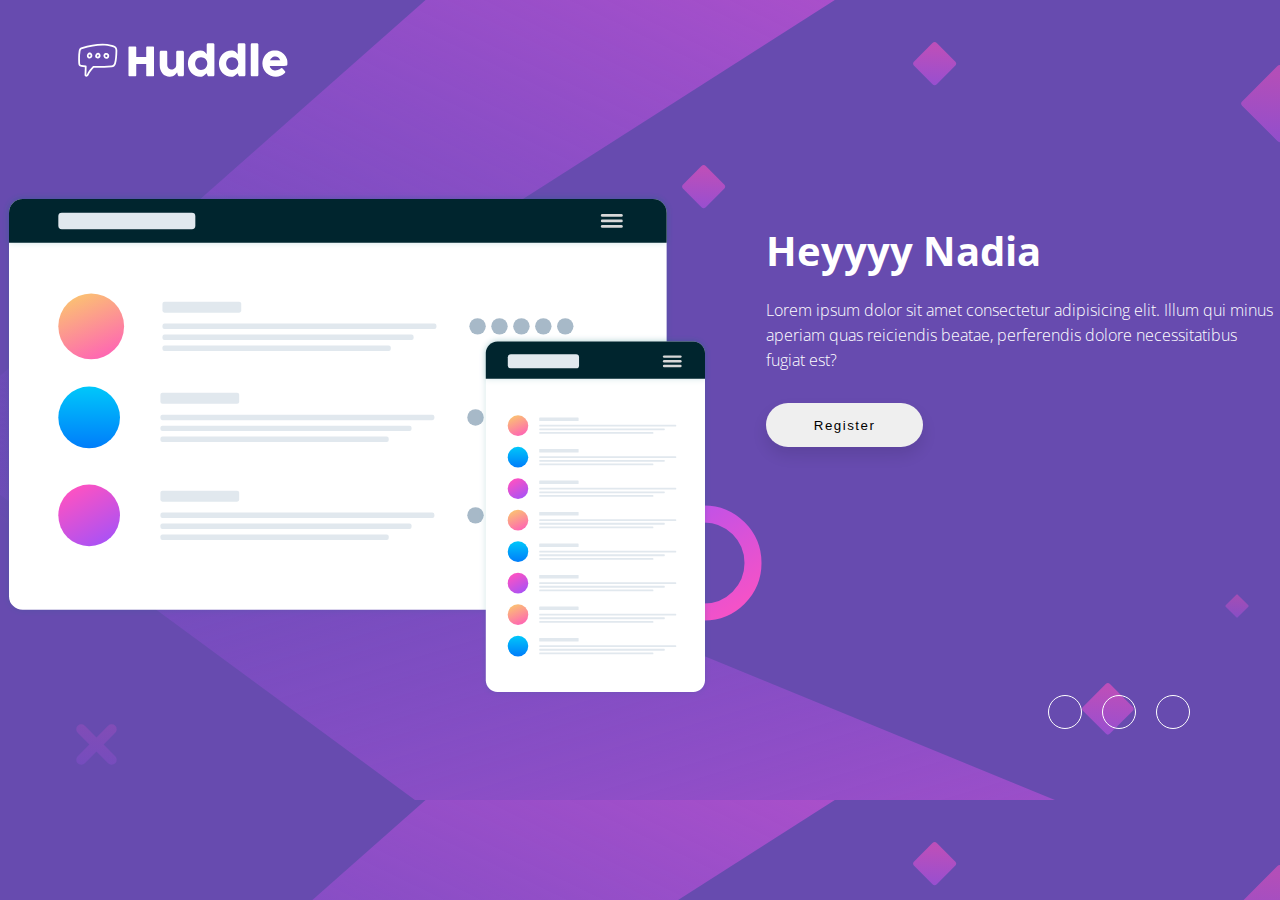
<file: index.html>
<!DOCTYPE html>
<html lang="en">

<head>
  <meta charset="UTF-8">
  <meta name="viewport" content="width=device-width, initial-scale=1.0">
  <!-- displays site properly based on user's device -->

  <link rel="icon" type="image/png" sizes="32x32" href="./images/favicon-32x32.png">
  <link rel="stylesheet" href="./css/style.css">
  <link href="https://fonts.googleapis.com/css?family=Open+Sans|Poppins" rel="stylesheet">
  <link rel="stylesheet" href="https://use.fontawesome.com/releases/v5.8.1/css/all.css"
    integrity="sha384-50oBUHEmvpQ+1lW4y57PTFmhCaXp0ML5d60M1M7uH2+nqUivzIebhndOJK28anvf" crossorigin="anonymous">
  <title>Frontend Mentor | Huddle landing page with single introductory section</title>
</head>

<body>
  <header>
    <img src="./images/logo.svg" alt="logo">
  </header>

  <section>
    <div class="container">
      <img src="./images/illustration-mockups.svg" alt="mockups">
      <div class="content">
        <h1>Heyyyy Nadia</h1>
        <p>
          Lorem ipsum dolor sit amet consectetur adipisicing elit. Illum qui minus aperiam quas reiciendis beatae,
          perferendis dolore necessitatibus fugiat est?
        </p>
        <button>Register</button>
      </div>
    </div>
  </section>

  <footer>
    <i class="fab fa-facebook-f"></i>
    <i class="fab fa-twitter"></i>
    <i class="fab fa-instagram"></i>
  </footer>
</body>

</html>
</file>
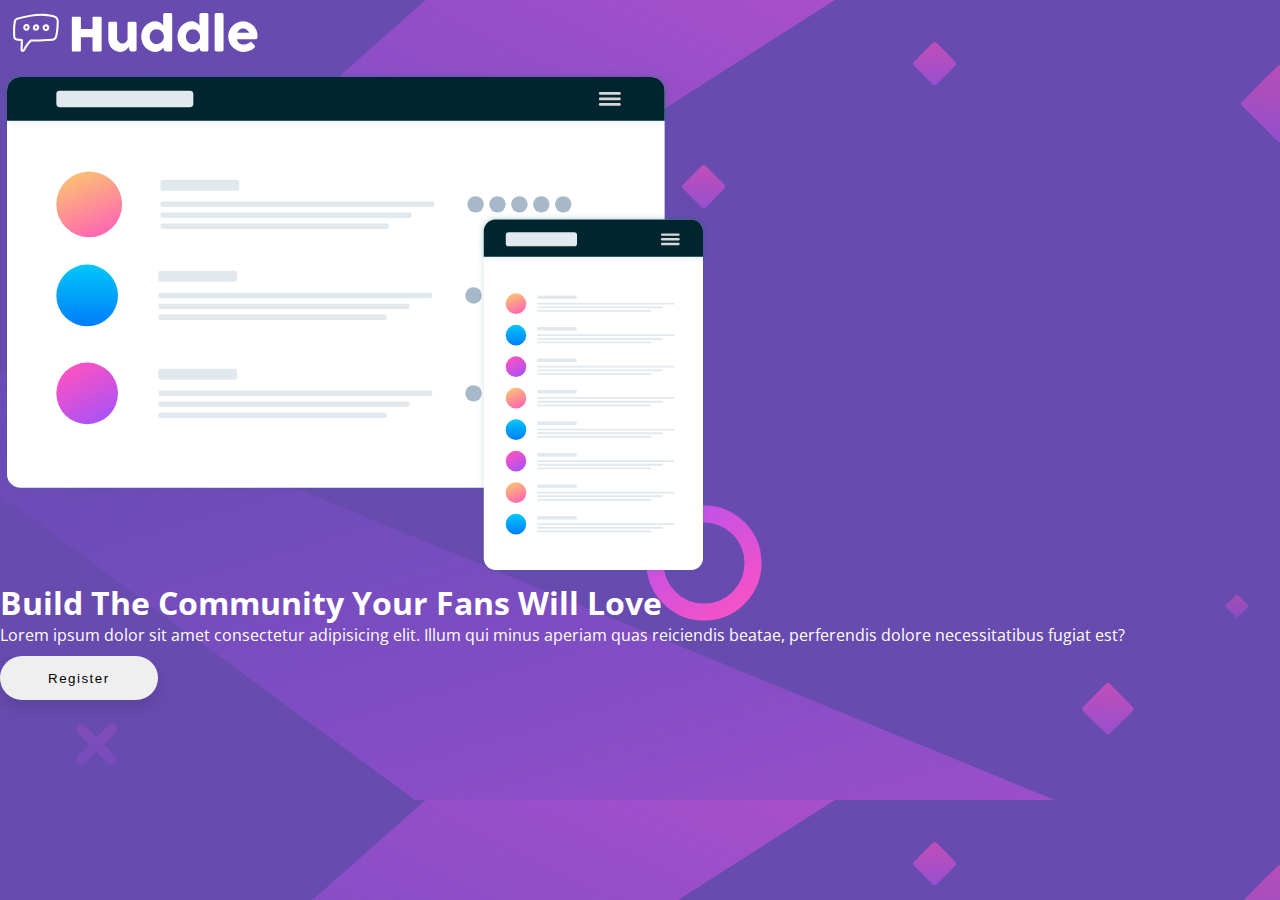
<file: mobile.html>
<!DOCTYPE html>
<html lang="en">

<head>
  <meta charset="UTF-8">
  <meta name="viewport" content="width=device-width, initial-scale=1.0">
  <!-- displays site properly based on user's device -->

  <link rel="icon" type="image/png" sizes="32x32" href="./images/favicon-32x32.png">
  <link rel="stylesheet" href="./css/styles.css">
  <link href="https://fonts.googleapis.com/css?family=Open+Sans|Poppins" rel="stylesheet">
  <link rel="stylesheet" href="https://use.fontawesome.com/releases/v5.8.1/css/all.css"
    integrity="sha384-50oBUHEmvpQ+1lW4y57PTFmhCaXp0ML5d60M1M7uH2+nqUivzIebhndOJK28anvf" crossorigin="anonymous">
  <title>Frontend Mentor | Huddle landing page with single introductory section</title>
</head>

<body>
  <header>
    <img src="./images/logo.svg" alt="logo">
  </header>

  <section>
    <div class="container">
      <img src="./images/illustration-mockups.svg" alt="mockups">
      <div class="content">
        <h1>Build The Community Your Fans Will Love</h1>
        <p>
          Lorem ipsum dolor sit amet consectetur adipisicing elit. Illum qui minus aperiam quas reiciendis beatae,
          perferendis dolore necessitatibus fugiat est?
        </p>
        <button>Register</button>
      </div>
    </div>
  </section>

  <footer>
    <i class="fab fa-facebook-f"></i>
    <i class="fab fa-twitter"></i>
    <i class="fab fa-instagram"></i>
  </footer>
</body>

</html>
</file>
<file: css/style.css>
*{
    margin: 0;
    padding: 0;
    box-sizing: border-box;
}

:root{
    --max-width: 1440px;
    --primary-color: hsl(257,40%,49%);
    --heading-font: 'Poppins';
    --heading-weight-light: 400px;
    --heading-weight-strong: 700px;
}

body{
    font-family: 'Open Sans';
    background-color: var(--primary-color);
    background-image: url('../images/bg-desktop.svg');
    color: #fff;

}

@media only screen and (min-width: 961px) {
    h1{
        font-size: 2.5rem
    }
    
    p{
        font-weight: 100
    }
    
    header img{
        padding: 2rem;
        height: 120px;
        margin-bottom: 20px;
        margin-left: 35px;
    }
    section{
        display: flex;
        justify-content: center; 
    
        margin-top: 50px;
    }
    
    .container{
        display: flex;
        align-items: center;
        justify-content: space-around;
        width: 1300px;
        height: 500px;
    }
    .content{
        margin-left: 50px;
        margin-bottom: 220px;
        width: 40%;
    
    }
    .content p{
        line-height: 25px;
        margin: 20px 0;
    }
    footer{
        display: flex;
        justify-content: flex-end;
    
        margin-right: 80px;
    }
    
    footer i{
        padding: 1rem;
        border: white solid .2px;
        margin: 0 10px;
        border-radius: 50%;
    
    }
}



    
    




button{
    margin-top: 10px;
    padding: 0.9rem 3rem;  
    border: none;
    border-radius: 45px;
    box-shadow: 0px 8px 15px rgba(0, 0, 0, 0.1);
    transition: all 0.3s ease 0s;
    cursor: pointer;
    outline: none;
    font-family: 'Roboto', sans-serif;
    letter-spacing: 1.5px;
    font-weight: 500;  
}


@media only screen and (max-width: 375px){
    header img{
        height: 55px; 
        width: 135px;
        margin-left: 40px;
        margin-top: 20px;
        margin-bottom: 35px;
    }
    .container img{
        height: 220px;
        width: 310px;
        margin-left: 10px;
        margin-bottom: 35px;
    }
    .container{
        display: flex;
        flex-direction: column;

        width: 335px;
        margin-left: 20px;
    }

    .content{
        text-align: center;
    }
    .content p{
        margin-top: 20px;
    }
    button{
        margin-top: 30px;
    }
    footer{
        display: flex;
        justify-content: center;
        margin-top: 90px;
    }

    footer i{
        padding: .5rem;
        margin: 0 5px;
        border-radius: 50%;
        border: white solid .5px;
    }
}
</file>
<file: css/styles.css>
*{
    margin: 0;
    padding: 0;
    box-sizing: border-box;
}

:root{
    --max-width: 1440px;
    --primary-color: hsl(257,40%,49%);
    --heading-font: 'Poppins';
    --heading-weight-light: 400px;
    --heading-weight-strong: 700px;
}

body{
    font-family: 'Open Sans';
    background-color: var(--primary-color);
    background-image: url('../images/bg-desktop.svg');
    color: #fff;

}



button{
    margin-top: 10px;
    padding: 0.9rem 3rem;  
    border: none;
    border-radius: 45px;
    box-shadow: 0px 8px 15px rgba(0, 0, 0, 0.1);
    transition: all 0.3s ease 0s;
    cursor: pointer;
    outline: none;
    font-family: 'Roboto', sans-serif;
    letter-spacing: 1.5px;
    font-weight: 500;  
}


@media only screen and (max-width: 375px){
    header img{
        height: 55px; 
        width: 135px;
        margin-left: 40px;
        margin-top: 20px;
        margin-bottom: 35px;
    }
    .container img{
        height: 220px;
        width: 310px;
        margin-left: 10px;
        margin-bottom: 35px;
    }
    .container{
        display: flex;
        flex-direction: column;

        width: 335px;
        margin-left: 20px;
    }

    .content{
        text-align: center;
    }
    .content p{
        margin-top: 20px;
    }
    button{
        margin-top: 30px;
    }
    footer{
        display: flex;
        justify-content: center;
        margin-top: 90px;
    }

    footer i{
        padding: .5rem;
        margin: 0 5px;
        border-radius: 50%;
        border: white solid .5px;
    }
}

/*  */
</file>
